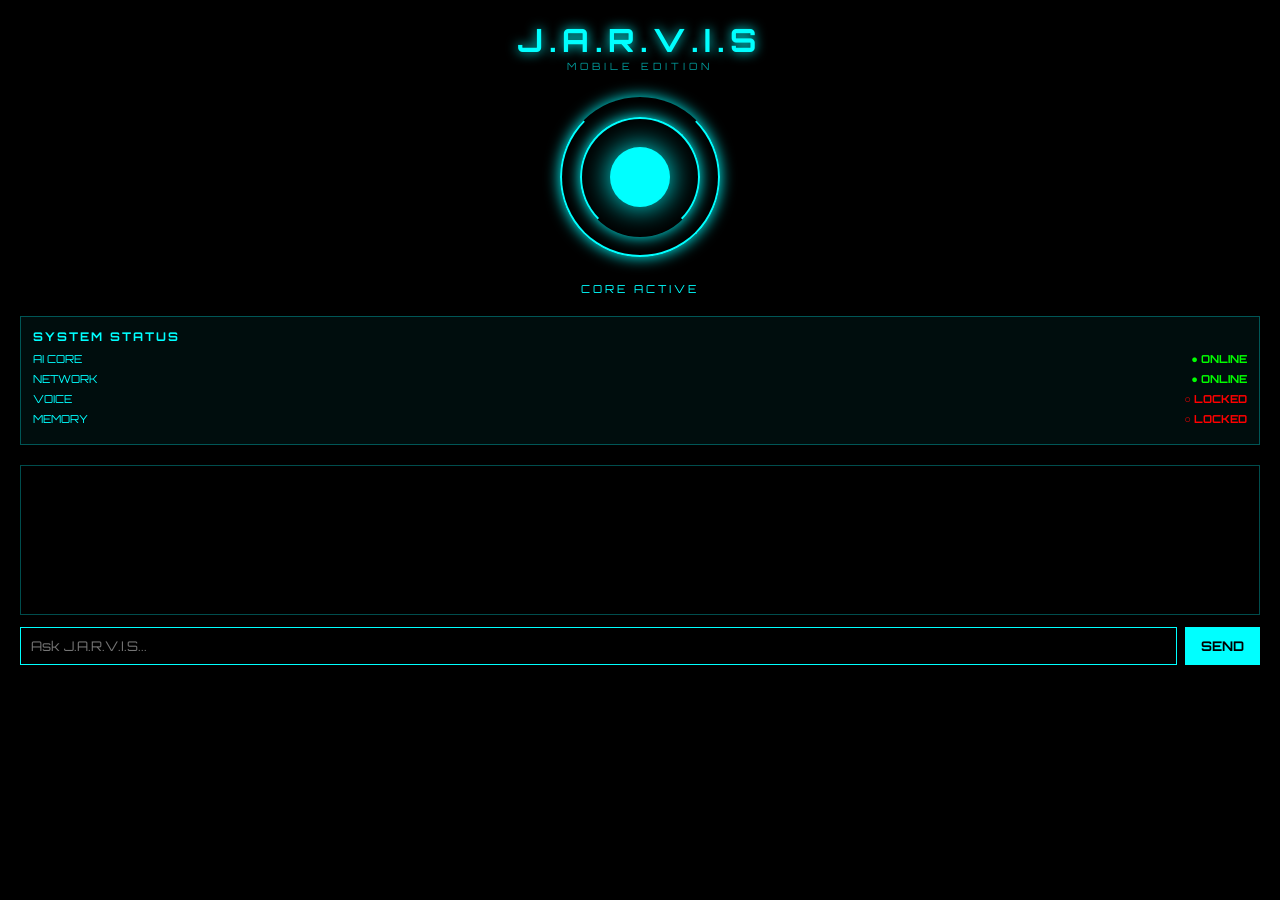
<file: index.html>
<!DOCTYPE html>
<html>
<head>
  <meta charset="UTF-8">
  <meta name="viewport" content="width=device-width, initial-scale=1">
  <title>J.A.R.V.I.S</title>
  <link rel="stylesheet" href="style.css">
</head>
<body>
  <header><h1>J.A.R.V.I.S</h1><p>MOBILE EDITION</p></header>

  <div class="core">
    <div class="ring r1"></div>
    <div class="ring r2"></div>
    <div class="center"></div>
  </div>
  <p class="core-text">CORE ACTIVE</p>

  <div class="status">
    <h2>SYSTEM STATUS</h2>
    <div class="row"><span>AI CORE</span><b class="on">● ONLINE</b></div>
    <div class="row"><span>NETWORK</span><b class="on">● ONLINE</b></div>
    <div class="row"><span>VOICE</span><b class="off">○ LOCKED</b></div>
    <div class="row"><span>MEMORY</span><b class="off">○ LOCKED</b></div>
  </div>

  <div class="chat" id="chat"></div>
  <div class="input-area">
    <input id="msg" placeholder="Ask J.A.R.V.I.S...">
    <button id="send">SEND</button>
  </div>

  <script src="script.js"></script>
</body>
</html>
</file>
<file: style.css>
@import url('https://fonts.googleapis.com/css2?family=Orbitron:wght@400;700&display=swap');
*{margin:0;padding:0;box-sizing:border-box;font-family:'Orbitron'}
body{background:#000;color:#0ff;padding:20px}
header{text-align:center}
header h1{letter-spacing:6px;text-shadow:0 0 12px #0ff}
header p{font-size:10px;letter-spacing:4px;opacity:.6}

.core{position:relative;width:160px;height:160px;margin:25px auto}
.ring{position:absolute;border:2px solid #0ff;border-radius:50%;box-shadow:0 0 15px #0ff}
.r1{inset:0;border-top-color:transparent;animation:spin 3s linear infinite}
.r2{inset:20px;border-bottom-color:transparent;animation:spin 2s linear infinite reverse}
.center{position:absolute;inset:50px;background:#0ff;border-radius:50%;box-shadow:0 0 30px #0ff;animation:pulse 1.5s infinite}
@keyframes spin{to{transform:rotate(360deg)}}
@keyframes pulse{50%{opacity:.4}}
.core-text{text-align:center;font-size:11px;letter-spacing:3px}

.status{border:1px solid rgba(0,255,255,.3);background:rgba(0,255,255,.05);padding:12px;margin:20px 0}
.status h2{font-size:12px;letter-spacing:2px;margin-bottom:8px}
.row{display:flex;justify-content:space-between;font-size:11px;margin:6px 0}
.on{color:#0f0}.off{color:#f00}

.chat{border:1px solid rgba(0,255,255,.3);height:150px;overflow-y:auto;padding:10px;font-size:12px}
.msg{margin:6px 0;padding:6px;border-left:2px solid #0ff;background:rgba(0,255,255,.08)}
.msg.user{border-left-color:#fff}

.input-area{display:flex;gap:8px;margin-top:12px}
input{flex:1;background:#000;border:1px solid #0ff;color:#0ff;padding:10px}
button{background:#0ff;color:#000;border:none;padding:10px 16px;font-weight:bold}
</file>
<file: frontend/style.css>
@import url('https://fonts.googleapis.com/css2?family=Orbitron:wght@400;700&display=swap');
*{margin:0;padding:0;box-sizing:border-box;font-family:'Orbitron'}
body{background:#000;color:#0ff;padding:20px}
header{text-align:center}
header h1{letter-spacing:6px;text-shadow:0 0 12px #0ff}
header p{font-size:10px;letter-spacing:4px;opacity:.6}

.core{position:relative;width:160px;height:160px;margin:25px auto}
.ring{position:absolute;border:2px solid #0ff;border-radius:50%;box-shadow:0 0 15px #0ff}
.r1{inset:0;border-top-color:transparent;animation:spin 3s linear infinite}
.r2{inset:20px;border-bottom-color:transparent;animation:spin 2s linear infinite reverse}
.center{position:absolute;inset:50px;background:#0ff;border-radius:50%;box-shadow:0 0 30px #0ff;animation:pulse 1.5s infinite}
@keyframes spin{to{transform:rotate(360deg)}}
@keyframes pulse{50%{opacity:.4}}
.core-text{text-align:center;font-size:11px;letter-spacing:3px}

.status{border:1px solid rgba(0,255,255,.3);background:rgba(0,255,255,.05);padding:12px;margin:20px 0}
.status h2{font-size:12px;letter-spacing:2px;margin-bottom:8px}
.row{display:flex;justify-content:space-between;font-size:11px;margin:6px 0}
.on{color:#0f0}.off{color:#f00}

.chat{border:1px solid rgba(0,255,255,.3);height:150px;overflow-y:auto;padding:10px;font-size:12px}
.msg{margin:6px 0;padding:6px;border-left:2px solid #0ff;background:rgba(0,255,255,.08)}
.msg.user{border-left-color:#fff}

.input-area{display:flex;gap:8px;margin-top:12px}
input{flex:1;background:#000;border:1px solid #0ff;color:#0ff;padding:10px}
button{background:#0ff;color:#000;border:none;padding:10px 16px;font-weight:bold}
</file>
